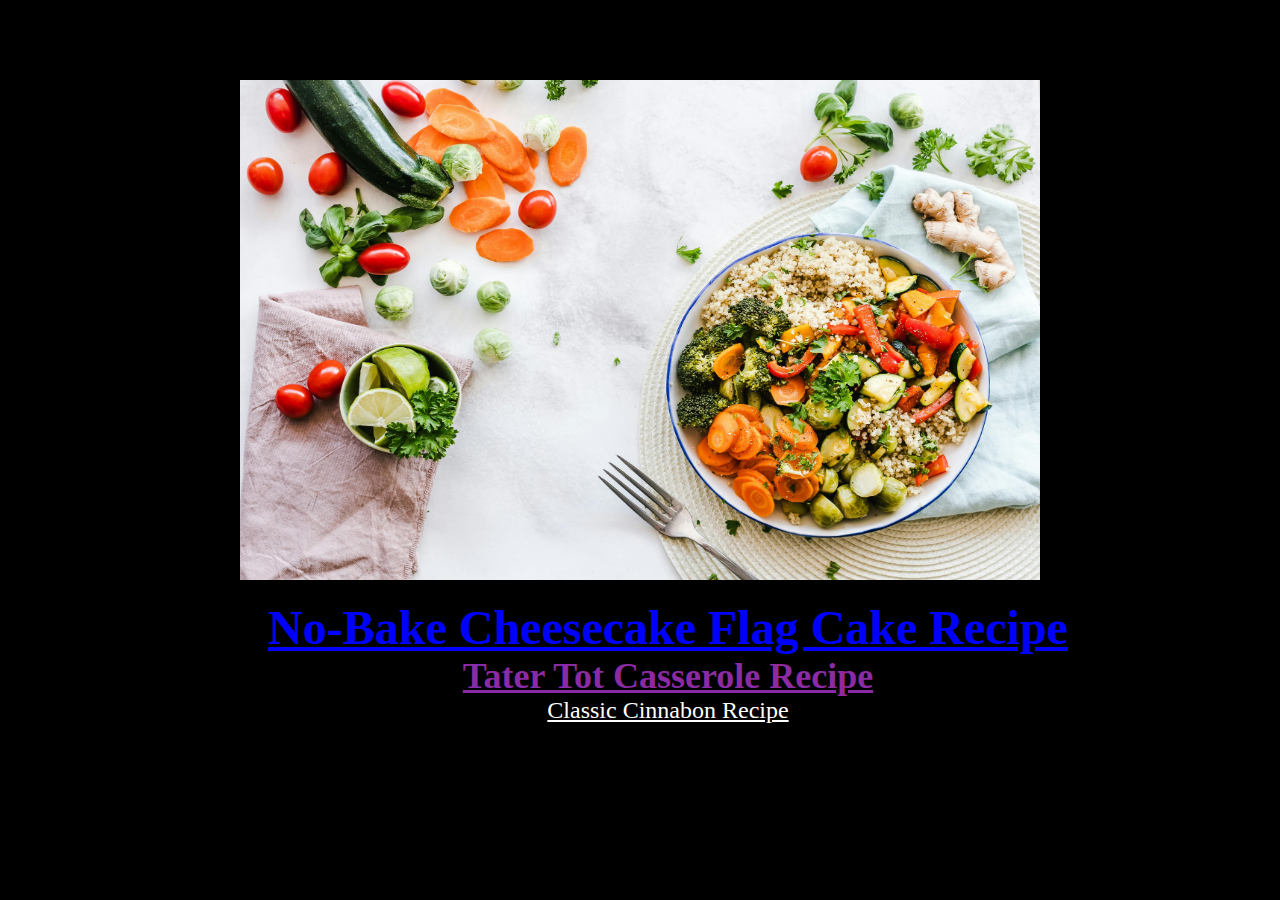
<file: index.html>
<!DOCTYPE html>
<html lang="en">
    <head>
        <meta charset="UTF-8">
        <meta name="viewport" content="width=device-width, initial-scale=1.0">
        <title>Recipes Project</title>
        <link rel="stylesheet" href="styles.css">
    </head>
    <body>
        <h1>Odin Recipes</h1>
        <img src="./img/food.jpg" alt="A picture of delicous veggies" height="500" width="800">
        <ol>
            <li><a id="one" href="recipes/no-bake-cheesecake.html" target="_blank">No-Bake Cheesecake Flag Cake Recipe</a></li>
            <li><a id="two" href="recipes/tater-tot-casserole.html" target="_blank">Tater Tot Casserole Recipe</a></li>
            <li><a id="three" href="recipes/cinnabon.html" target="_blank">Classic Cinnabon Recipe</a></li>
        </ol>
    </body>
</html>
</file>
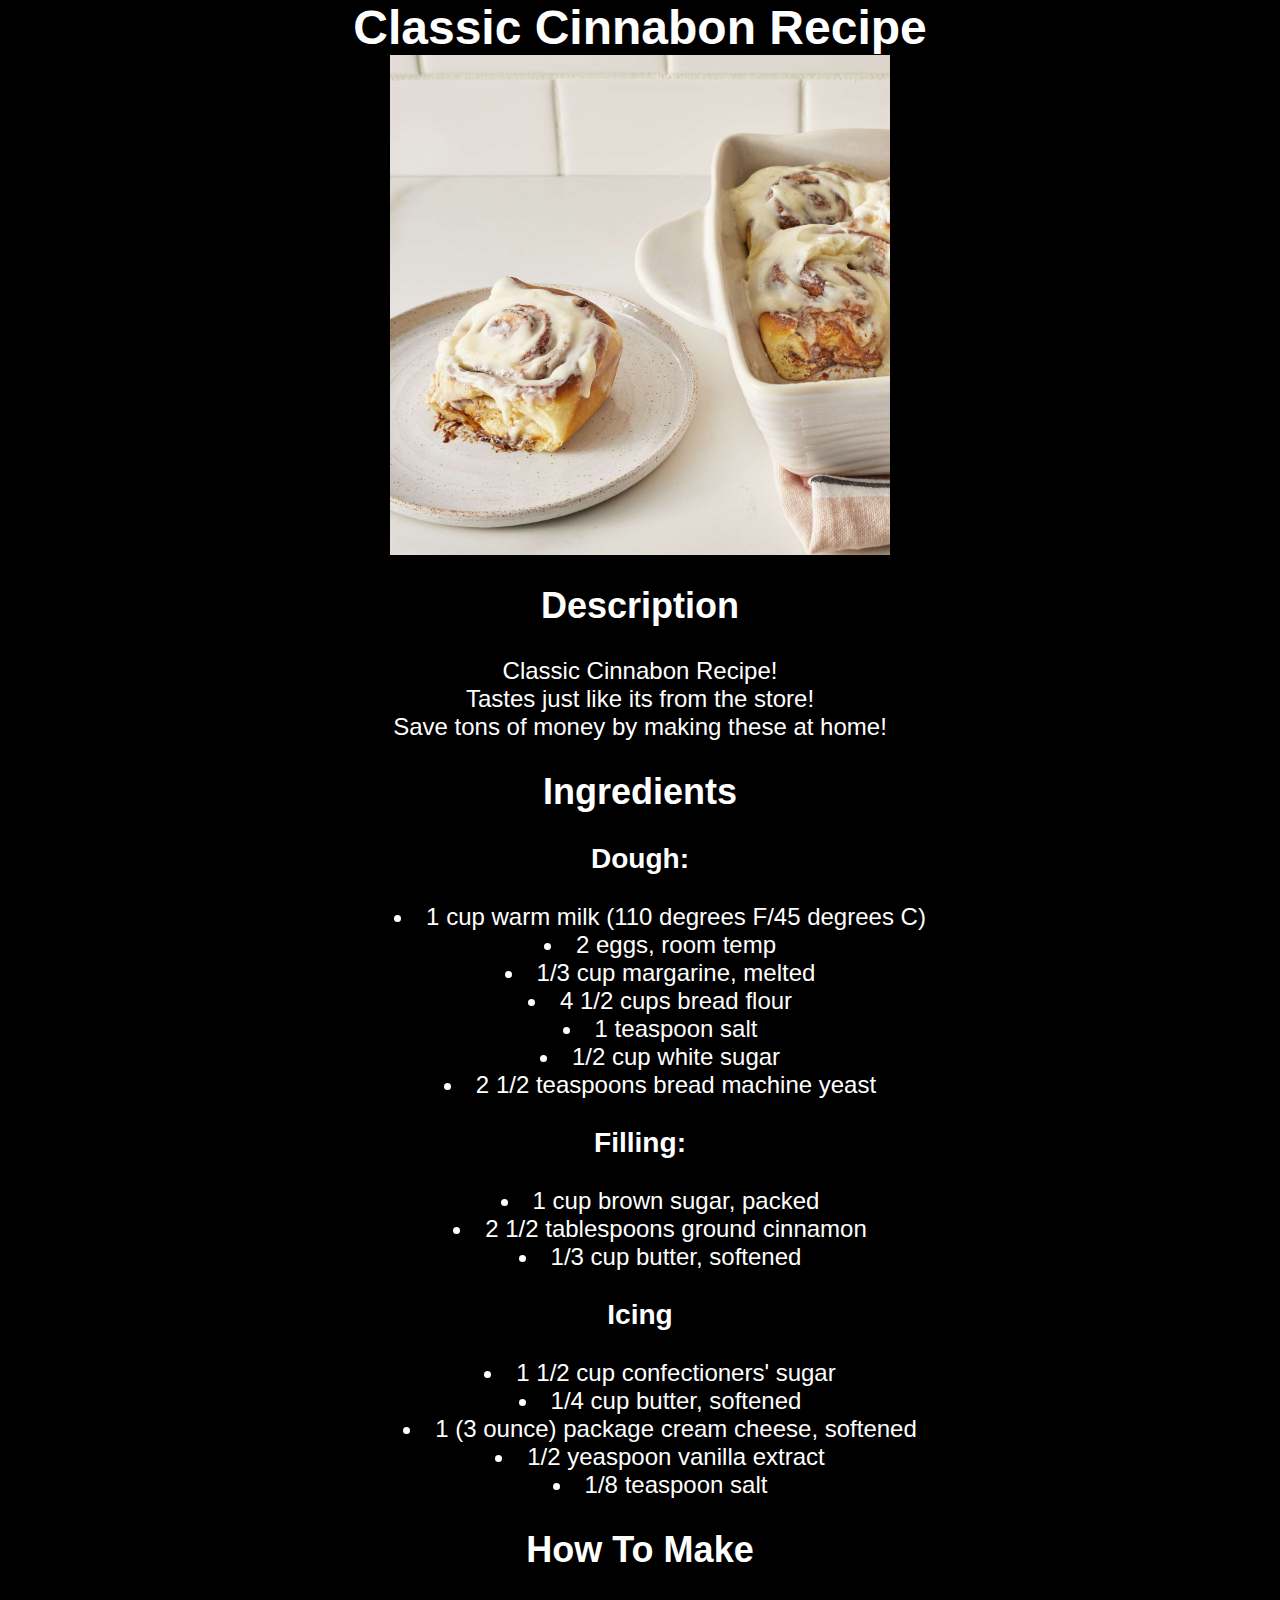
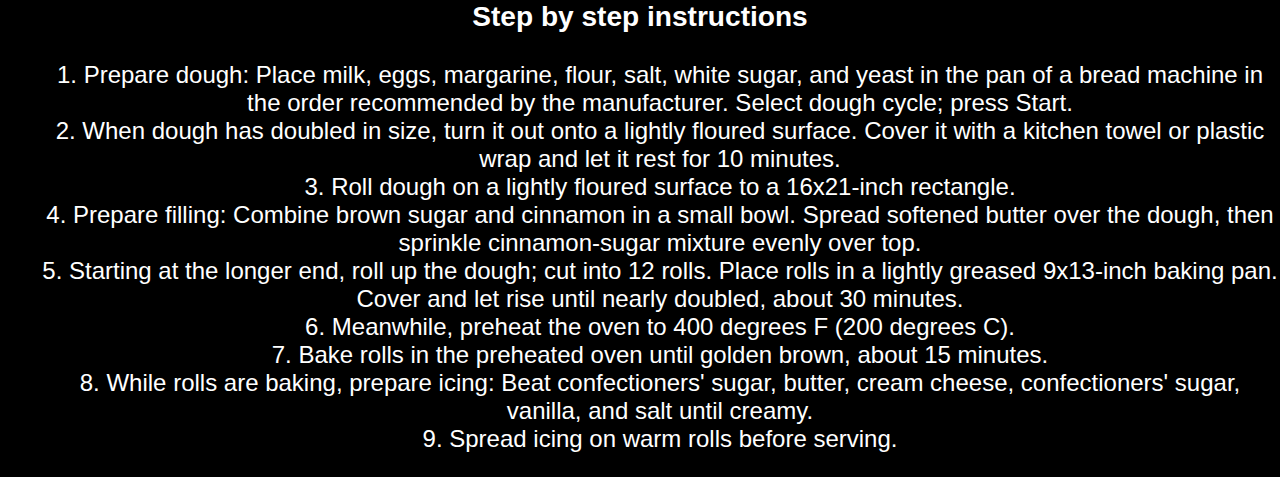
<file: recipes/cinnabon.html>
<!DOCTYPE html>
<html lang="en">
<head>
    <meta charset="UTF-8">
    <title>Cinnabon Recipe</title>
    <link rel="stylesheet" href="../styles.css">
</head>
<body id="cinnabon">
    <h1 class="head">Classic Cinnabon Recipe</h1>
    <img id="img" src="../img/cinnabon.jpg" alt="Delicous Cinnabon" height="500" width="500">
    <h2>Description</h2>
    <p>
        Classic Cinnabon Recipe! <br>
        Tastes just like its from the store! <br>
        Save tons of money by making these at home! <br>
    </p>
    <h2>Ingredients</h2>
    <p>
        <h3>Dough:</h3>
        <ul>
            <li>1 cup warm milk (110 degrees F/45 degrees C)</li>
            <li>2 eggs, room temp</li>
            <li>1/3 cup margarine, melted</li>
            <li>4 1/2 cups bread flour</li>
            <li>1 teaspoon salt</li>
            <li>1/2 cup white sugar</li>
            <li>2 1/2 teaspoons bread machine yeast</li>
        </ul>
        <h3>Filling:</h3>
        <ul>
            <li>1 cup brown sugar, packed</li>
            <li>2 1/2 tablespoons ground cinnamon</li>
            <li>1/3 cup butter, softened</li>
        </ul>
        <h3>Icing</h3>
        <ul>
            <li>1 1/2 cup confectioners' sugar</li>
            <li>1/4 cup butter, softened</li>
            <li>1 (3 ounce) package cream cheese, softened</li>
            <li>1/2 yeaspoon vanilla extract</li>
            <li>1/8 teaspoon salt</li>
        </ul>
    </p>
    <h2>How To Make</h2>
    <p>
        <h3>Step by step instructions</h3>
        <ol>
            <li>Prepare dough: Place milk, eggs, margarine, flour, salt, white sugar, and yeast in the pan of a bread machine in the order recommended by the manufacturer. Select dough cycle; press Start.</li>
            <li>When dough has doubled in size, turn it out onto a lightly floured surface. Cover it with a kitchen towel or plastic wrap and let it rest for 10 minutes.</li>
            <li>Roll dough on a lightly floured surface to a 16x21-inch rectangle.</li>
            <li>Prepare filling: Combine brown sugar and cinnamon in a small bowl. Spread softened butter over the dough, then sprinkle cinnamon-sugar mixture evenly over top.</li>
            <li>Starting at the longer end, roll up the dough; cut into 12 rolls. Place rolls in a lightly greased 9x13-inch baking pan. Cover and let rise until nearly doubled, about 30 minutes.</li>
            <li>Meanwhile, preheat the oven to 400 degrees F (200 degrees C).</li>
            <li>Bake rolls in the preheated oven until golden brown, about 15 minutes.</li>
            <li>While rolls are baking, prepare icing: Beat confectioners' sugar, butter, cream cheese, confectioners' sugar, vanilla, and salt until creamy.</li>
            <li>Spread icing on warm rolls before serving.</li>
        </ol>
    </p>
</body>
</html>
</file>
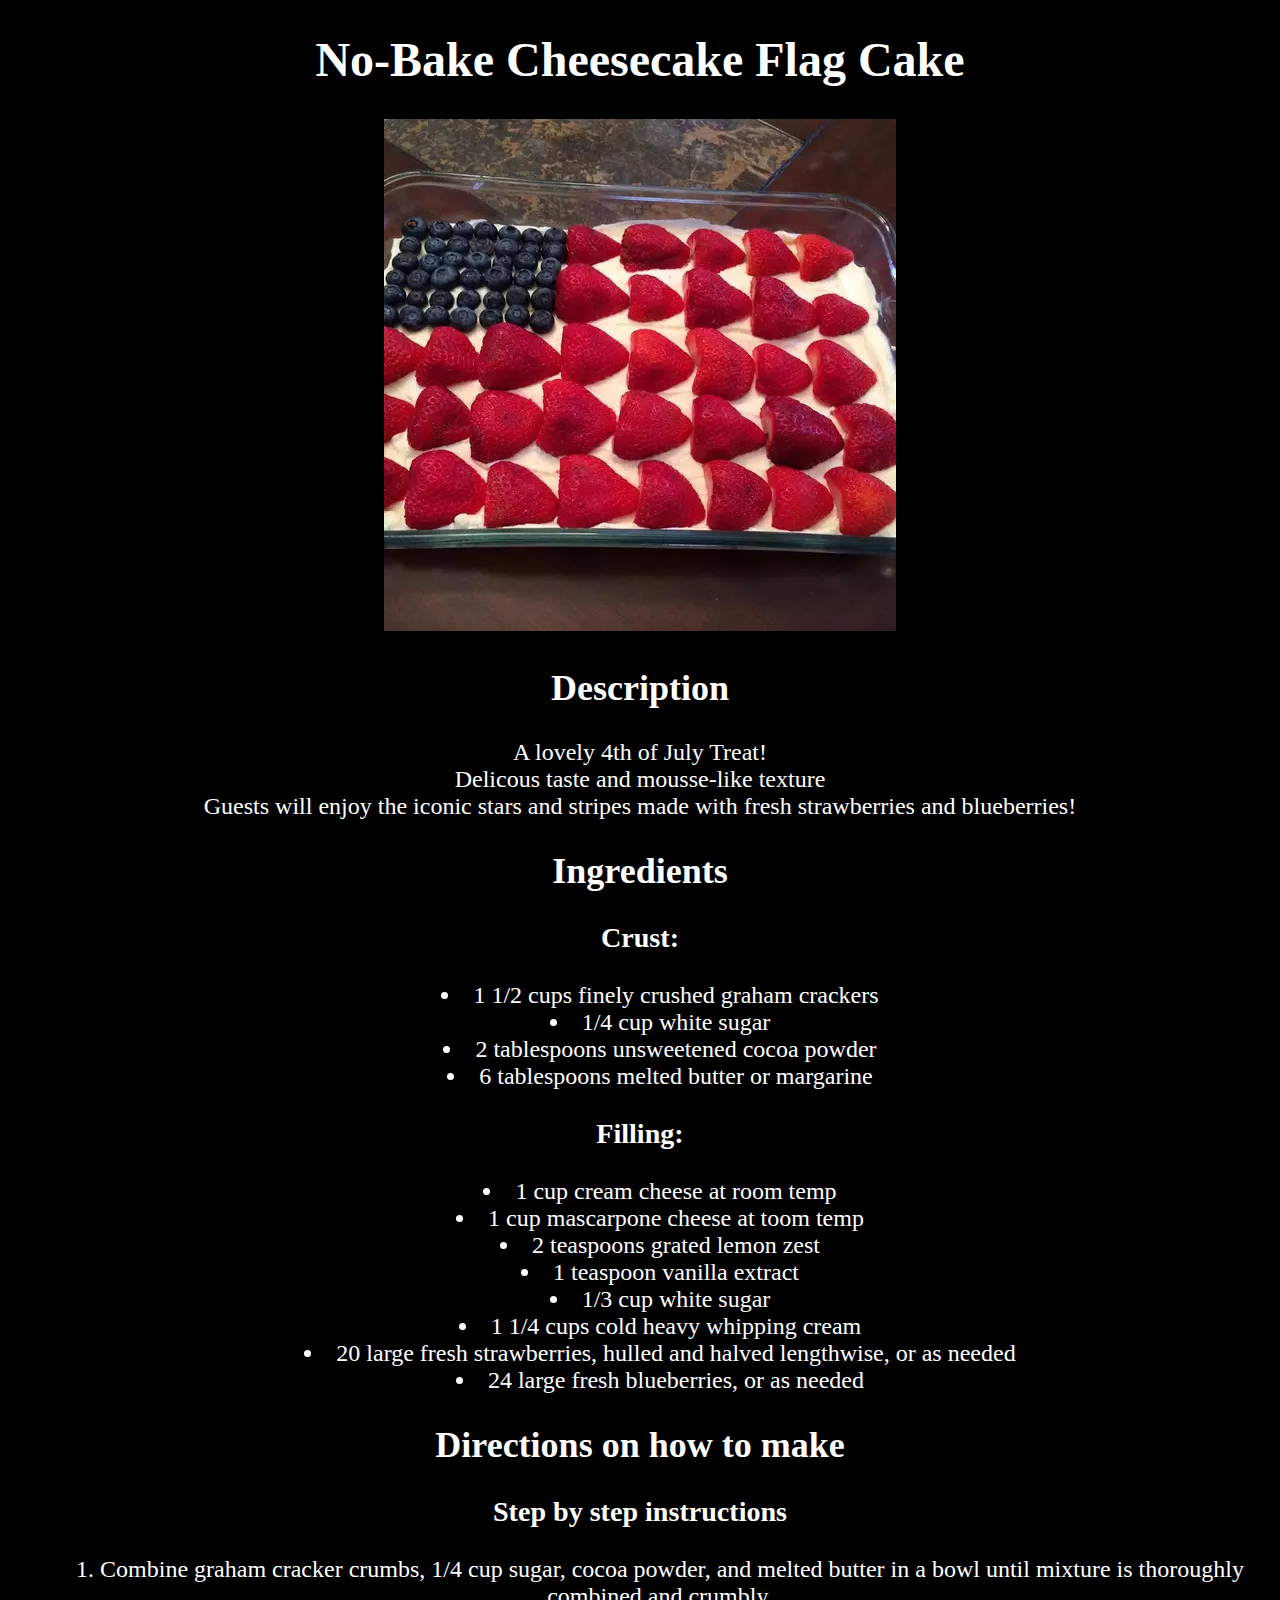
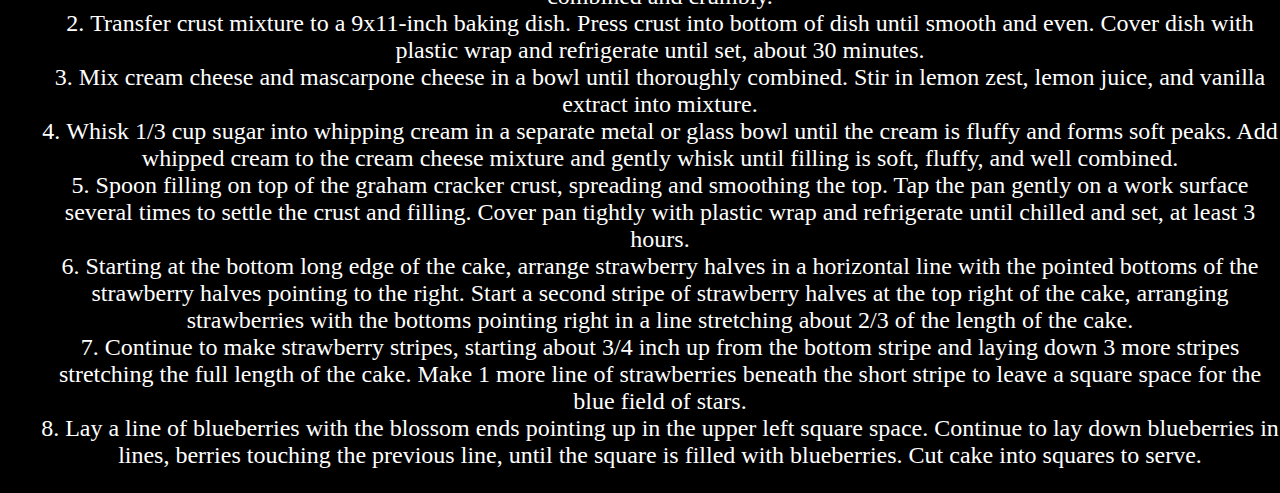
<file: recipes/no-bake-cheesecake.html>
<!DOCTYPE html>
<html lang="en">
<head>
    <meta charset="UTF-8">
    <title>No-bake cheesecake Recipe</title>
    <link rel="stylesheet" href="../styles.css">
</head>
<body id="cheesecake">
    <h1>No-Bake Cheesecake Flag Cake</h1>
    <img src="../img/cake.jpg" alt="A no bake flag Cheesecake" height="512" width="512">
    <h2>Description</h2>
    <p>
        A lovely 4th of July Treat! <br>
        Delicous taste and mousse-like texture <br>
        Guests will enjoy the iconic stars and stripes made with fresh strawberries and blueberries! <br>
    </p>
    <h2>Ingredients</h2>
    <p>
        <h3>Crust:</h3>
        <ul>
            <li>1 1/2 cups finely crushed graham crackers</li>
            <li>1/4 cup white sugar</li>
            <li>2 tablespoons unsweetened cocoa powder</li>
            <li>6 tablespoons melted butter or margarine</li>
        </ul>
        <h3>Filling:</h3>
        <ul>
            <li>1 cup cream cheese at room temp</li>
            <li>1 cup mascarpone cheese at toom temp</li>
            <li>2 teaspoons grated lemon zest</li>
            <li>1 teaspoon vanilla extract</li>
            <li>1/3 cup white sugar</li>
            <li>1 1/4 cups cold heavy whipping cream</li>
            <li>20 large fresh strawberries, hulled and halved lengthwise, or as needed</li>
            <li>24 large fresh blueberries, or as needed</li>
        </ul>
    </p>
    <h2>Directions on how to make</h2>
    <p>
        <h3>Step by step instructions</h3>
        <ol>
            <li>Combine graham cracker crumbs, 1/4 cup sugar, cocoa powder, and melted butter in a bowl until mixture is thoroughly combined and crumbly.</li>
            <li>Transfer crust mixture to a 9x11-inch baking dish. Press crust into bottom of dish until smooth and even. Cover dish with plastic wrap and refrigerate until set, about 30 minutes.</li>
            <li>Mix cream cheese and mascarpone cheese in a bowl until thoroughly combined. Stir in lemon zest, lemon juice, and vanilla extract into mixture.</li>
            <li>Whisk 1/3 cup sugar into whipping cream in a separate metal or glass bowl until the cream is fluffy and forms soft peaks. Add whipped cream to the cream cheese mixture and gently whisk until filling is soft, fluffy, and well combined.</li>
            <li>Spoon filling on top of the graham cracker crust, spreading and smoothing the top. Tap the pan gently on a work surface several times to settle the crust and filling. Cover pan tightly with plastic wrap and refrigerate until chilled and set, at least 3 hours.</li>
            <li>Starting at the bottom long edge of the cake, arrange strawberry halves in a horizontal line with the pointed bottoms of the strawberry halves pointing to the right. Start a second stripe of strawberry halves at the top right of the cake, arranging strawberries with the bottoms pointing right in a line stretching about 2/3 of the length of the cake.</li>
            <li>Continue to make strawberry stripes, starting about 3/4 inch up from the bottom stripe and laying down 3 more stripes stretching the full length of the cake. Make 1 more line of strawberries beneath the short stripe to leave a square space for the blue field of stars.</li>
            <li>Lay a line of blueberries with the blossom ends pointing up in the upper left square space. Continue to lay down blueberries in lines, berries touching the previous line, until the square is filled with blueberries. Cut cake into squares to serve.</li>
        </ol>
    </p>
</body>
</html>
</file>
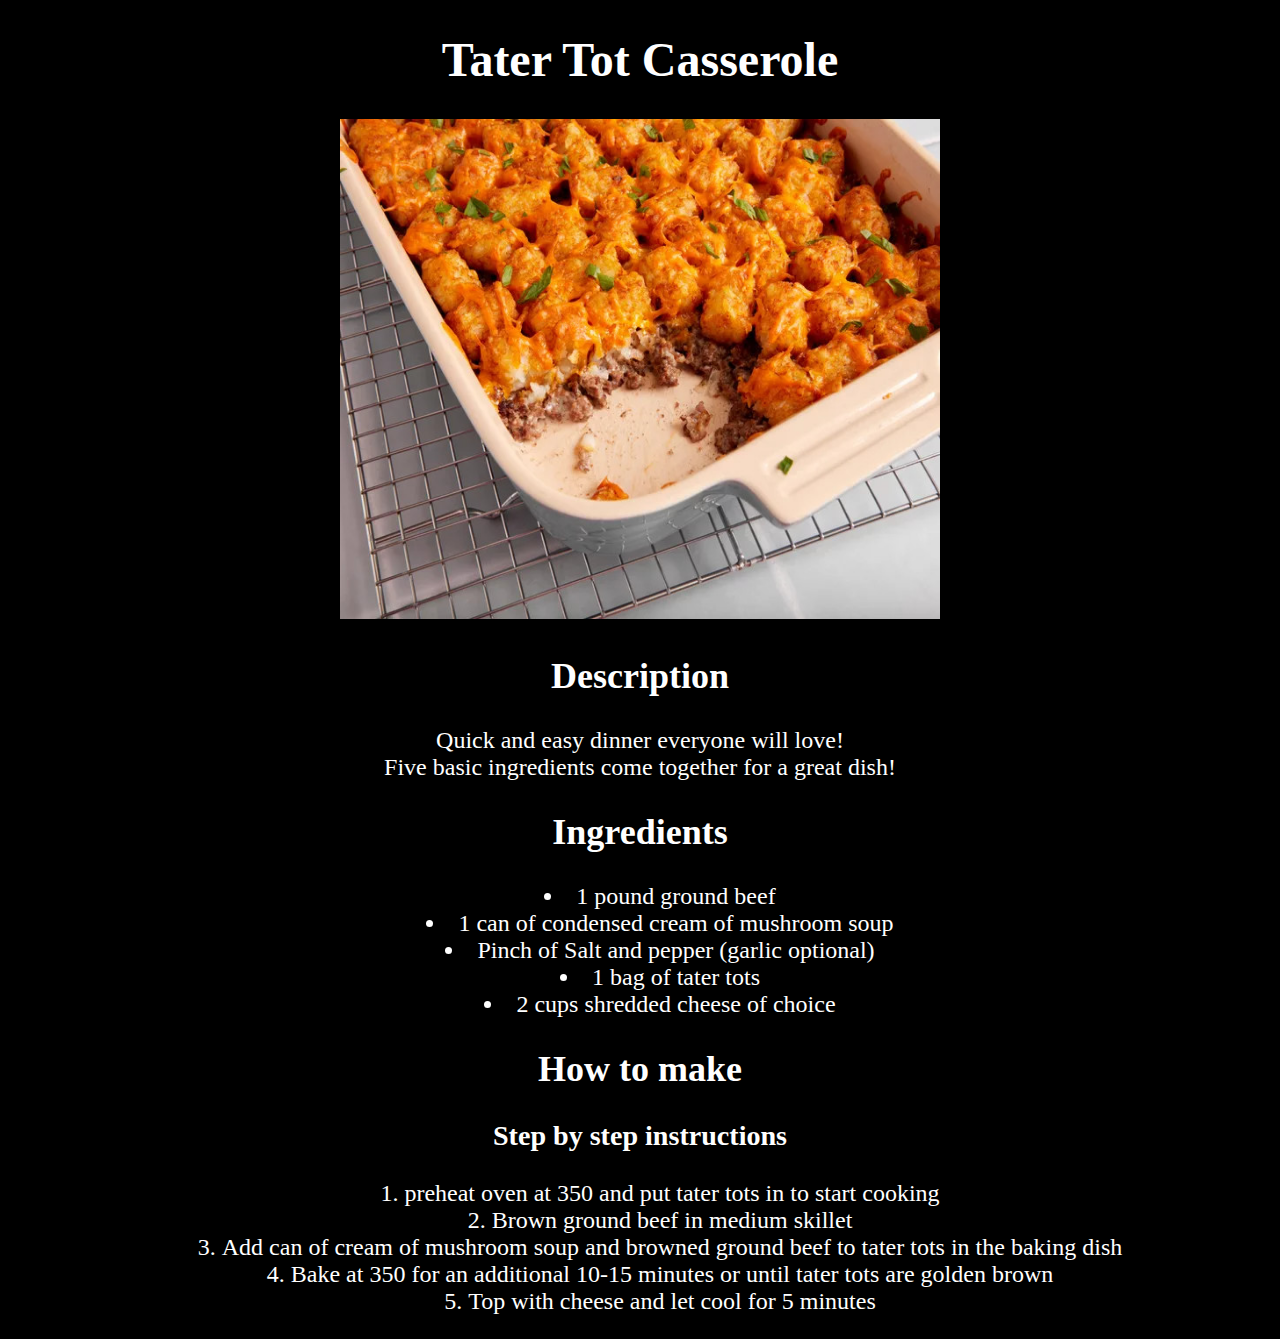
<file: recipes/tater-tot-casserole.html>
<!DOCTYPE html>
<html lang="en">
    <head>
        <meta charset="UTF-8">
        <title>Tater Tot Casserole</title>
        <link rel="stylesheet" href="../styles.css">
    </head>
    <body id="tater">
        <h1>Tater Tot Casserole</h1>
        <img src="../img/tater-tot.jpg" alt="A scrumptious Tater Tot Casserole" height="500" width="600">
        <h2>Description</h2>
        <p>
            Quick and easy dinner everyone will love! <br>
            Five basic ingredients come together for a great dish! <br>
        </p>
        <h2>Ingredients</h2>
        <p>
            <ul>
                <li>1 pound ground beef</li>
                <li>1 can of condensed cream of mushroom soup</li>
                <li>Pinch of Salt and pepper (garlic optional)</li>
                <li>1 bag of tater tots</li>
                <li>2 cups shredded cheese of choice</li>
            </ul>
        </p>
        <h2>How to make</h2>
        <p>
            <h3>Step by step instructions</h3>
            <ol>
                <li>preheat oven at 350 and put tater tots in to start cooking</li>
                <li>Brown ground beef in medium skillet</li>
                <li>Add can of cream of mushroom soup and browned ground beef to tater tots in the baking dish</li>
                <li>Bake at 350 for an additional 10-15 minutes or until tater tots are golden brown</li>
                <li>Top with cheese and let cool for 5 minutes</li>
            </ol>
        </p>
    </body>
</html>
</file>
<file: styles.css>
body{
    text-align: center;
    margin: auto;
    background-color: black;
}

#one{
    font-size: 48px;
    color: #0000ff ;
    font-weight: bolder;
    text-align: center;
    list-style-position: inside;
}

#two{
    font-size: 36px;
    color: #8a2ba3;
    font-weight: bold;
}

#three{
    font-size: 24px;
    color: white;
    font-weight: lighter;
}

#cinnabon{
    font-family: "Franklin Gothic Medium", "Arial Narrow", Arial, sans-serif;
    color: white;
    font-size: 24px;
    background-color: black;
    text-align: center;
}

#cheesecake{
    color: white;
    font-size: 24px;
    background-color: black;
    text-align: center;

}

#tater{
    color: white;
    font-size: 24px;
    background-color: black;
    text-align: center;
}

#img{
    display: block;
    margin: auto;
}

.head{
    text-align: center;
    margin: auto;
}

ul{
    text-align: center;
    list-style-position: inside;
}

ol{
    text-align: center;
    list-style-position: inside;
}
</file>
